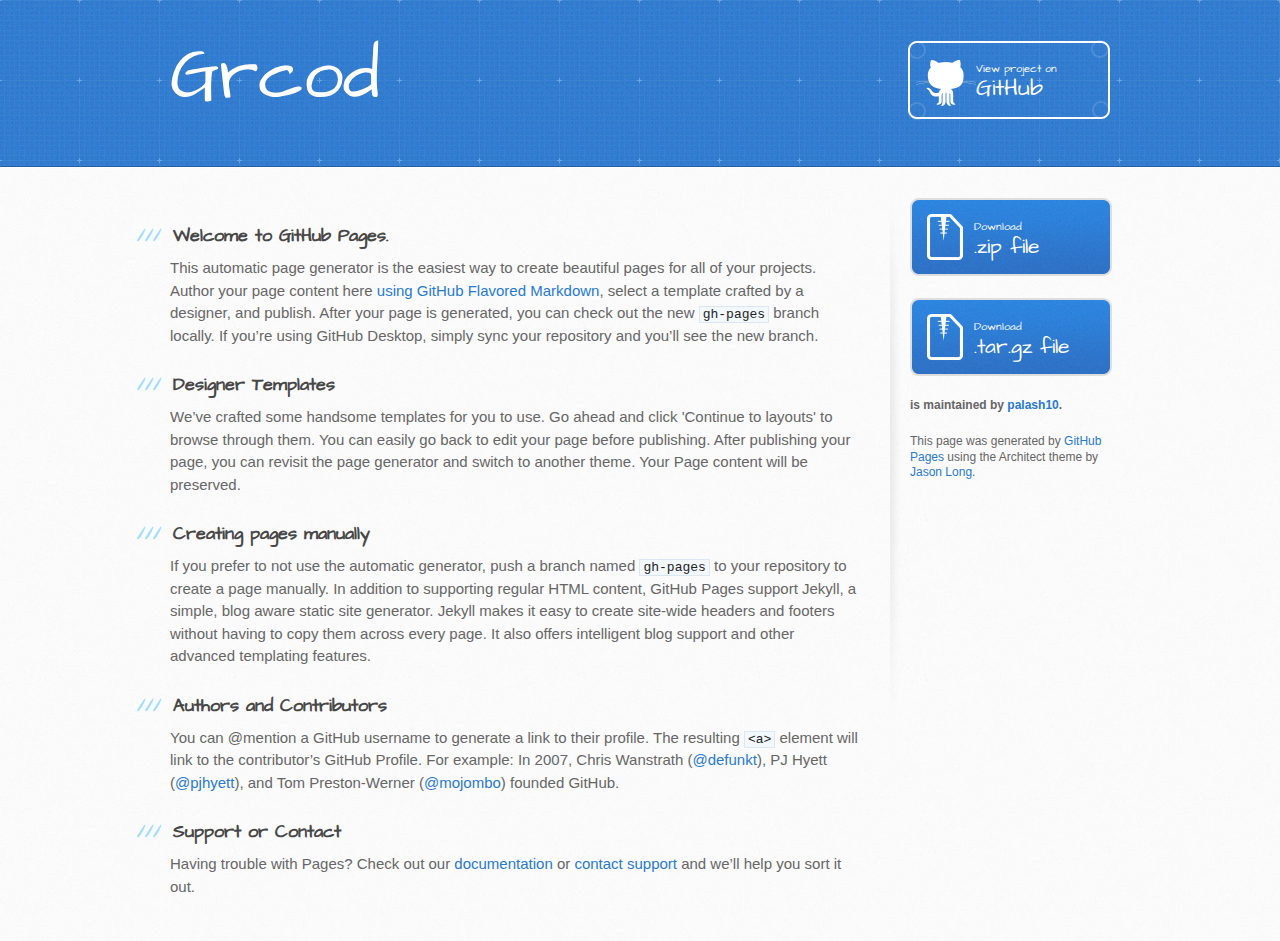
<file: index.html>
<!DOCTYPE html>
<html>
  <head>
    <meta charset='utf-8'>
    <meta http-equiv="X-UA-Compatible" content="chrome=1">
    <meta name="viewport" content="width=device-width, initial-scale=1, maximum-scale=1">
    <link href='https://fonts.googleapis.com/css?family=Architects+Daughter' rel='stylesheet' type='text/css'>
    <link rel="stylesheet" type="text/css" href="stylesheets/stylesheet.css" media="screen">
    <link rel="stylesheet" type="text/css" href="stylesheets/github-light.css" media="screen">
    <link rel="stylesheet" type="text/css" href="stylesheets/print.css" media="print">

    <!--[if lt IE 9]>
    <script src="//html5shiv.googlecode.com/svn/trunk/html5.js"></script>
    <![endif]-->

    <title>Grcod by palash10</title>
  </head>

  <body>
    <header>
      <div class="inner">
        <h1>Grcod</h1>
        <h2></h2>
        <a href="https://github.com/palash10/grcod" class="button"><small>View project on</small> GitHub</a>
      </div>
    </header>

    <div id="content-wrapper">
      <div class="inner clearfix">
        <section id="main-content">
          <h3>
<a id="welcome-to-github-pages" class="anchor" href="#welcome-to-github-pages" aria-hidden="true"><span aria-hidden="true" class="octicon octicon-link"></span></a>Welcome to GitHub Pages.</h3>

<p>This automatic page generator is the easiest way to create beautiful pages for all of your projects. Author your page content here <a href="https://guides.github.com/features/mastering-markdown/">using GitHub Flavored Markdown</a>, select a template crafted by a designer, and publish. After your page is generated, you can check out the new <code>gh-pages</code> branch locally. If you’re using GitHub Desktop, simply sync your repository and you’ll see the new branch.</p>

<h3>
<a id="designer-templates" class="anchor" href="#designer-templates" aria-hidden="true"><span aria-hidden="true" class="octicon octicon-link"></span></a>Designer Templates</h3>

<p>We’ve crafted some handsome templates for you to use. Go ahead and click 'Continue to layouts' to browse through them. You can easily go back to edit your page before publishing. After publishing your page, you can revisit the page generator and switch to another theme. Your Page content will be preserved.</p>

<h3>
<a id="creating-pages-manually" class="anchor" href="#creating-pages-manually" aria-hidden="true"><span aria-hidden="true" class="octicon octicon-link"></span></a>Creating pages manually</h3>

<p>If you prefer to not use the automatic generator, push a branch named <code>gh-pages</code> to your repository to create a page manually. In addition to supporting regular HTML content, GitHub Pages support Jekyll, a simple, blog aware static site generator. Jekyll makes it easy to create site-wide headers and footers without having to copy them across every page. It also offers intelligent blog support and other advanced templating features.</p>

<h3>
<a id="authors-and-contributors" class="anchor" href="#authors-and-contributors" aria-hidden="true"><span aria-hidden="true" class="octicon octicon-link"></span></a>Authors and Contributors</h3>

<p>You can @mention a GitHub username to generate a link to their profile. The resulting <code>&lt;a&gt;</code> element will link to the contributor’s GitHub Profile. For example: In 2007, Chris Wanstrath (<a href="https://github.com/defunkt" class="user-mention">@defunkt</a>), PJ Hyett (<a href="https://github.com/pjhyett" class="user-mention">@pjhyett</a>), and Tom Preston-Werner (<a href="https://github.com/mojombo" class="user-mention">@mojombo</a>) founded GitHub.</p>

<h3>
<a id="support-or-contact" class="anchor" href="#support-or-contact" aria-hidden="true"><span aria-hidden="true" class="octicon octicon-link"></span></a>Support or Contact</h3>

<p>Having trouble with Pages? Check out our <a href="https://help.github.com/pages">documentation</a> or <a href="https://github.com/contact">contact support</a> and we’ll help you sort it out.</p>
        </section>

        <aside id="sidebar">
          <a href="https://github.com/palash10/grcod/zipball/master" class="button">
            <small>Download</small>
            .zip file
          </a>
          <a href="https://github.com/palash10/grcod/tarball/master" class="button">
            <small>Download</small>
            .tar.gz file
          </a>

          <p class="repo-owner"><a href="https://github.com/palash10/grcod"></a> is maintained by <a href="https://github.com/palash10">palash10</a>.</p>

          <p>This page was generated by <a href="https://pages.github.com">GitHub Pages</a> using the Architect theme by <a href="https://twitter.com/jasonlong">Jason Long</a>.</p>
        </aside>
      </div>
    </div>

  
  </body>
</html>
</file>
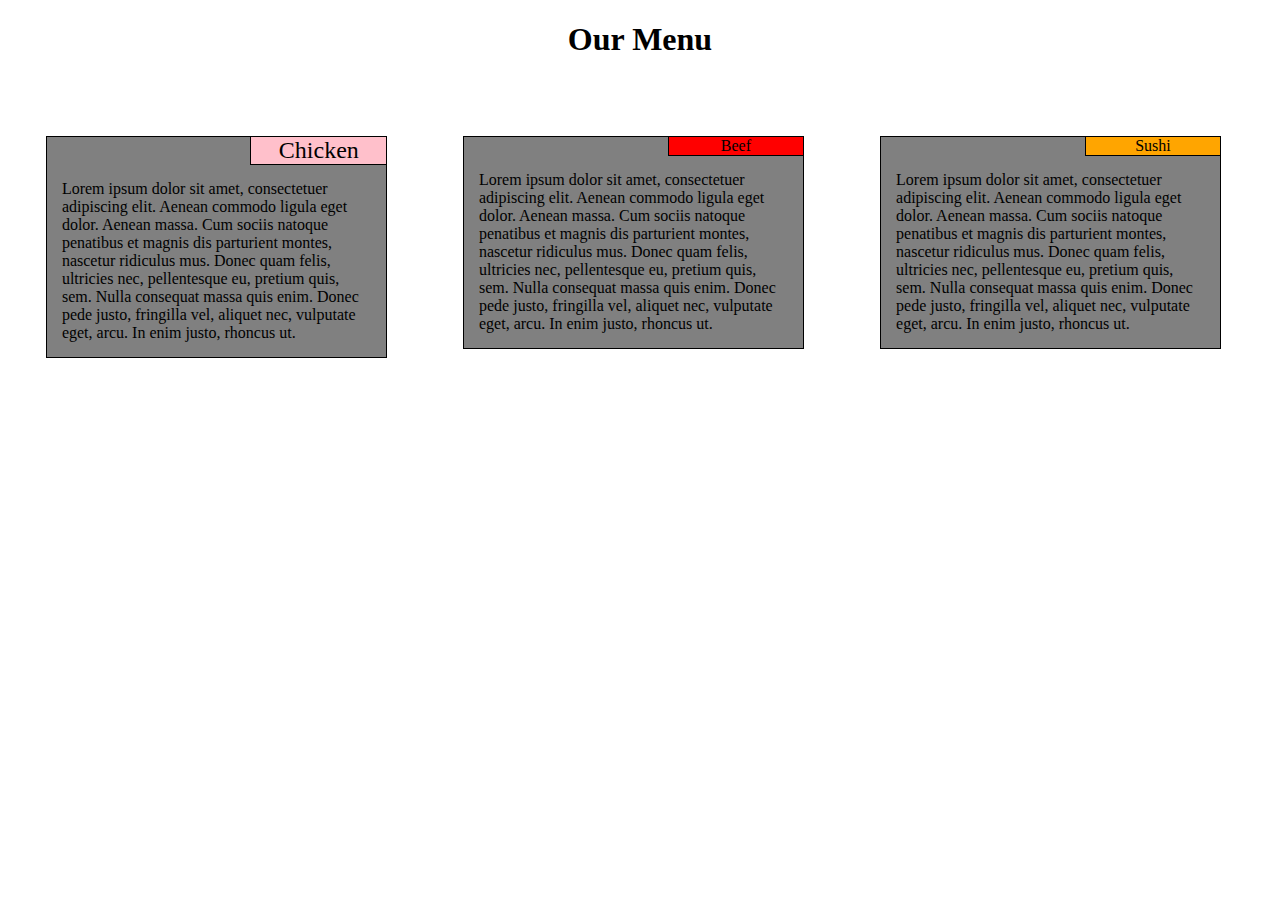
<file: mod2solution/index.html>
<!DOCTYPE html>
<html>
<head>
<meta charset="utf-8">
<meta name="viewport" content="width=device-width, initial-scale=1">
<link rel="stylesheet" href="css/style.css">
<title>Assignment solution to module-2</title>

</head>
<body>
<h1>Our Menu</h1>

<div class="row">
  <div class="col-lg-4 col-md-6 col-sm-12">
  	<div class = "topic1" >
   		Chicken
   	</div>
    <div class = "ha">
   	Lorem ipsum dolor sit amet, consectetuer adipiscing elit. Aenean commodo ligula eget dolor. Aenean massa. Cum sociis natoque penatibus et magnis dis parturient montes, nascetur ridiculus mus. Donec quam felis, ultricies nec, pellentesque eu, pretium quis, sem. Nulla consequat massa quis enim. Donec pede justo, fringilla vel, aliquet nec, vulputate eget, arcu. In enim justo, rhoncus ut. 
   	</div>
   	 
   </div>
   
   <div class="col-lg-4 col-md-6 col-sm-12">
   <div class = "topic2" >
   		Beef
   	</div>
   <div class = "ha">
   	Lorem ipsum dolor sit amet, consectetuer adipiscing elit. Aenean commodo ligula eget dolor. Aenean massa. Cum sociis natoque penatibus et magnis dis parturient montes, nascetur ridiculus mus. Donec quam felis, ultricies nec, pellentesque eu, pretium quis, sem. Nulla consequat massa quis enim. Donec pede justo, fringilla vel, aliquet nec, vulputate eget, arcu. In enim justo, rhoncus ut.
   	</div>
   	</div>

  <div class="col-lg-4 col-md-12 col-sm-12">
  <div class = "topic3" >
   		Sushi
   	</div>
  <div class = "ha">
   	Lorem ipsum dolor sit amet, consectetuer adipiscing elit. Aenean commodo ligula eget dolor. Aenean massa. Cum sociis natoque penatibus et magnis dis parturient montes, nascetur ridiculus mus. Donec quam felis, ultricies nec, pellentesque eu, pretium quis, sem. Nulla consequat massa quis enim. Donec pede justo, fringilla vel, aliquet nec, vulputate eget, arcu. In enim justo, rhoncus ut.
  </div>
 
</div>
</div>
</body>
</html>
</file>
<file: stylesheets/github-light.css>
/*
The MIT License (MIT)

Copyright (c) 2016 GitHub, Inc.

Permission is hereby granted, free of charge, to any person obtaining a copy
of this software and associated documentation files (the "Software"), to deal
in the Software without restriction, including without limitation the rights
to use, copy, modify, merge, publish, distribute, sublicense, and/or sell
copies of the Software, and to permit persons to whom the Software is
furnished to do so, subject to the following conditions:

The above copyright notice and this permission notice shall be included in all
copies or substantial portions of the Software.

THE SOFTWARE IS PROVIDED "AS IS", WITHOUT WARRANTY OF ANY KIND, EXPRESS OR
IMPLIED, INCLUDING BUT NOT LIMITED TO THE WARRANTIES OF MERCHANTABILITY,
FITNESS FOR A PARTICULAR PURPOSE AND NONINFRINGEMENT. IN NO EVENT SHALL THE
AUTHORS OR COPYRIGHT HOLDERS BE LIABLE FOR ANY CLAIM, DAMAGES OR OTHER
LIABILITY, WHETHER IN AN ACTION OF CONTRACT, TORT OR OTHERWISE, ARISING FROM,
OUT OF OR IN CONNECTION WITH THE SOFTWARE OR THE USE OR OTHER DEALINGS IN THE
SOFTWARE.

*/

.pl-c /* comment */ {
  color: #969896;
}

.pl-c1 /* constant, variable.other.constant, support, meta.property-name, support.constant, support.variable, meta.module-reference, markup.raw, meta.diff.header */,
.pl-s .pl-v /* string variable */ {
  color: #0086b3;
}

.pl-e /* entity */,
.pl-en /* entity.name */ {
  color: #795da3;
}

.pl-smi /* variable.parameter.function, storage.modifier.package, storage.modifier.import, storage.type.java, variable.other */,
.pl-s .pl-s1 /* string source */ {
  color: #333;
}

.pl-ent /* entity.name.tag */ {
  color: #63a35c;
}

.pl-k /* keyword, storage, storage.type */ {
  color: #a71d5d;
}

.pl-s /* string */,
.pl-pds /* punctuation.definition.string, string.regexp.character-class */,
.pl-s .pl-pse .pl-s1 /* string punctuation.section.embedded source */,
.pl-sr /* string.regexp */,
.pl-sr .pl-cce /* string.regexp constant.character.escape */,
.pl-sr .pl-sre /* string.regexp source.ruby.embedded */,
.pl-sr .pl-sra /* string.regexp string.regexp.arbitrary-repitition */ {
  color: #183691;
}

.pl-v /* variable */ {
  color: #ed6a43;
}

.pl-id /* invalid.deprecated */ {
  color: #b52a1d;
}

.pl-ii /* invalid.illegal */ {
  color: #f8f8f8;
  background-color: #b52a1d;
}

.pl-sr .pl-cce /* string.regexp constant.character.escape */ {
  font-weight: bold;
  color: #63a35c;
}

.pl-ml /* markup.list */ {
  color: #693a17;
}

.pl-mh /* markup.heading */,
.pl-mh .pl-en /* markup.heading entity.name */,
.pl-ms /* meta.separator */ {
  font-weight: bold;
  color: #1d3e81;
}

.pl-mq /* markup.quote */ {
  color: #008080;
}

.pl-mi /* markup.italic */ {
  font-style: italic;
  color: #333;
}

.pl-mb /* markup.bold */ {
  font-weight: bold;
  color: #333;
}

.pl-md /* markup.deleted, meta.diff.header.from-file */ {
  color: #bd2c00;
  background-color: #ffecec;
}

.pl-mi1 /* markup.inserted, meta.diff.header.to-file */ {
  color: #55a532;
  background-color: #eaffea;
}

.pl-mdr /* meta.diff.range */ {
  font-weight: bold;
  color: #795da3;
}

.pl-mo /* meta.output */ {
  color: #1d3e81;
}
</file>
<file: stylesheets/print.css>
html, body, div, span, applet, object, iframe,
h1, h2, h3, h4, h5, h6, p, blockquote, pre,
a, abbr, acronym, address, big, cite, code,
del, dfn, em, img, ins, kbd, q, s, samp,
small, strike, strong, sub, sup, tt, var,
b, u, i, center,
dl, dt, dd, ol, ul, li,
fieldset, form, label, legend,
table, caption, tbody, tfoot, thead, tr, th, td,
article, aside, canvas, details, embed,
figure, figcaption, footer, header, hgroup,
menu, nav, output, ruby, section, summary,
time, mark, audio, video {
  padding: 0;
  margin: 0;
  font: inherit;
  font-size: 100%;
  vertical-align: baseline;
  border: 0;
}
/* HTML5 display-role reset for older browsers */
article, aside, details, figcaption, figure,
footer, header, hgroup, menu, nav, section {
  display: block;
}
body {
  line-height: 1;
}
ol, ul {
  list-style: none;
}
blockquote, q {
  quotes: none;
}
blockquote:before, blockquote:after,
q:before, q:after {
  content: '';
  content: none;
}
table {
  border-spacing: 0;
  border-collapse: collapse;
}
body {
  font-family: 'Helvetica Neue', Helvetica, Arial, serif;
  font-size: 13px;
  line-height: 1.5;
  color: #000;
}

a {
  font-weight: bold;
  color: #d5000d;
}

header {
  padding-top: 35px;
  padding-bottom: 10px;
}

header h1 {
  font-size: 48px;
  font-weight: bold;
  line-height: 1.2;
  color: #303030;
  letter-spacing: -1px;
}

header h2 {
  font-size: 24px;
  font-weight: normal;
  line-height: 1.3;
  color: #aaa;
  letter-spacing: -1px;
}
#downloads {
  display: none;
}
#main_content {
  padding-top: 20px;
}

code, pre {
  margin-bottom: 30px;
  font-family: Monaco, "Bitstream Vera Sans Mono", "Lucida Console", Terminal;
  font-size: 12px;
  color: #222;
}

code {
  padding: 0 3px;
}

pre {
  padding: 20px;
  overflow: auto;
  border: solid 1px #ddd;
}
pre code {
  padding: 0;
}

ul, ol, dl {
  margin-bottom: 20px;
}


/* COMMON STYLES */

table {
  width: 100%;
  border: 1px solid #ebebeb;
}

th {
  font-weight: 500;
}

td {
  font-weight: 300;
  text-align: center;
  border: 1px solid #ebebeb;
}

form {
  padding: 20px;
  background: #f2f2f2;

}


/* GENERAL ELEMENT TYPE STYLES */

h1 {
  font-size: 2.8em;
}

h2 {
  margin-bottom: 8px;
  font-size: 22px;
  font-weight: bold;
  color: #303030;
}

h3 {
  margin-bottom: 8px;
  font-size: 18px;
  font-weight: bold;
  color: #d5000d;
}

h4 {
  font-size: 16px;
  font-weight: bold;
  color: #303030;
}

h5 {
  font-size: 1em;
  color: #303030;
}

h6 {
  font-size: .8em;
  color: #303030;
}

p {
  margin-bottom: 20px;
  font-weight: 300;
}

a {
  text-decoration: none;
}

p a {
  font-weight: 400;
}

blockquote {
  padding: 0 0 0 30px;
  margin-bottom: 20px;
  font-size: 1.6em;
  border-left: 10px solid #e9e9e9;
}

ul li {
  padding-left: 20px;
  list-style-position: inside;
  list-style: disc;
}

ol li {
  padding-left: 3px;
  list-style-position: inside;
  list-style: decimal;
}

dl dd {
  font-style: italic;
  font-weight: 100;
}

footer {
  padding-top: 20px;
  padding-bottom: 30px;
  margin-top: 40px;
  font-size: 13px;
  color: #aaa;
}

footer a {
  color: #666;
}

/* MISC */
.clearfix:after {
  display: block;
  height: 0;
  clear: both;
  visibility: hidden;
  content: '.';
}

.clearfix {display: inline-block;}
* html .clearfix {height: 1%;}
.clearfix {display: block;}
</file>
<file: mod2solution/css/style.css>
* {
  box-sizing: border-box;
  font-family: "comic sans ms";
}
h1 {
  margin-bottom: 40px;
  text-align: center;

}

div .roro {
  
  background-color: grey;
  width: 80%;
  height: 150px;
  
  margin-right:auto ;
  margin-left:auto;
  font-family: Helvetica;
  color: white;
  

}
.topic1{
  background: pink;
  width: 40%;
  border-bottom: 1px solid black;
  border-left: 1px solid black;
  float :right;
 text-align: center;
  
  font-size:150%;
  height: auto; 

}
.topic2{
  background: red;
  width: 40%;
  border-bottom: 1px solid black;
  border-left: 1px solid black;
  float :right;
  clear :left;
  font-size: auto;
  text-align: center;
  

}
.topic3{
  background: orange;
  width: 40%;
  border-bottom: 1px solid black;
  border-left: 1px solid black;
  float :right;
  clear :left;
  font-size: auto;
  text-align: center;
  

}
.ha
{
  clear : right;
  position:relative;
  padding:15px;
}


/* Simple Responsive Framework. */
.row {
  width: 100%;
}

/********** Large devices only **********/
@media (min-width: 992px) {
  .col-lg-1, .col-lg-2, .col-lg-3, .col-lg-4, .col-lg-5, .col-lg-6, .col-lg-7, .col-lg-8, .col-lg-9, .col-lg-10, .col-lg-11, .col-lg-12 {
    float: left;
      background: grey;
    
     border:1px solid black; 
     
    
     
    
  }
  .col-lg-1 {
    width: 8.33%;
  }
  .col-lg-2 {
    width: 16.66%;
  }
  .col-lg-3 {
    width: 25%;
  }
  .col-lg-4 {
    width: 27%;
    
    margin:3%;
    
  }
  .col-lg-5 {
    width: 41.66%;
  }
  .col-lg-6 {
    width: 50%;
  }
  .col-lg-7 {
    width: 58.33%;
  }
  .col-lg-8 {
    width: 66.66%;
  }
  .col-lg-9 {
    width: 74.99%;
  }
  .col-lg-10 {
    width: 83.33%;
  }
  .col-lg-11 {
    width: 91.66%;
  }
  .col-lg-12 {
    width: 100%;
  }
}

/********** Medium devices only **********/
@media (min-width: 768px) and (max-width: 991px) {
  .col-md-1, .col-md-2, .col-md-3, .col-md-4, .col-md-5, .col-md-6, .col-md-7, .col-md-8, .col-md-9, .col-md-10, .col-md-11, .col-md-12 {
    float: left;
     background: grey;

     border:1px solid black; 
     
     
     
  }
  .col-md-1 {
    width: 8.33%;
  }
  .col-md-2 {
    width: 16.66%;
  }
  .col-md-3 {
    width: 25%;
  }
  .col-md-4 {
    width: 33.33%;
  }
  .col-md-5 {
    width: 41.66%;
  }
  .col-md-6 {
    width: 46%;
    
    margin:2%;
  }
  .col-md-7 {
    width: 58.33%;
  }
  .col-md-8 {
    width: 66.66%;
  }
  .col-md-9 {
    width: 74.99%;
  }
  .col-md-10 {
    width: 83.33%;
  }
  .col-md-11 {
    width: 91.66%;
  }
  .col-md-12 {
    
    width: 96%;
    
    margin:2%;
  }
}
/******for smal device*****/
@media (max-width: 767px){
  .col-sm-1, .col-sm-2, .col-sm-3, .col-sm-4, .col-sm-5, .col-sm-6, .col-sm-7, .col-sm-8, .col-sm-9, .col-sm-10, .col-sm-11, .col-sm-12 {
    float: left;
    background: grey;
    
     border:1px solid black; 
     
     
    
  }
  .col-sm-1 {
    width: 8.33%;
  }
  .col-sm-2 {
    width: 16.66%;
  }
  .col-sm-3 {
    width: 25%;
  }
  .col-sm-4 {
    width: 33.33%;
  }
  .col-sm-5 {
    width: 41.66%;
  }
  .col-sm-6 {
    width: 50%;
  }
  .col-sm-7 {
    width: 58.33%;
  }
  .col-sm-8 {
    width: 66.66%;
  }
  .col-sm-9 {
    width: 74.99%;
  }
  .col-sm-10 {
    width: 83.33%;
  }
  .col-sm-11 {
    width: 91.66%;
  }
  .col-sm-12 {
    width: 96%;
    
    margin:2%;
  }
}
</file>
<file: stylesheets/stylesheet.css>
/*! normalize.css v3.0.2 | MIT License | git.io/normalize */

/**
 * 1. Set default font family to sans-serif.
 * 2. Prevent iOS text size adjust after orientation change, without disabling
 *    user zoom.
 */

html {
  font-family: sans-serif; /* 1 */
  -webkit-text-size-adjust: 100%; /* 2 */
  -ms-text-size-adjust: 100%; /* 2 */
}

/**
 * Remove default margin.
 */

body {
  margin: 0;
}

/* HTML5 display definitions
   ========================================================================== */

/**
 * Correct `block` display not defined for any HTML5 element in IE 8/9.
 * Correct `block` display not defined for `details` or `summary` in IE 10/11
 * and Firefox.
 * Correct `block` display not defined for `main` in IE 11.
 */

article,
aside,
details,
figcaption,
figure,
footer,
header,
hgroup,
main,
menu,
nav,
section,
summary {
  display: block;
}

/**
 * 1. Correct `inline-block` display not defined in IE 8/9.
 * 2. Normalize vertical alignment of `progress` in Chrome, Firefox, and Opera.
 */

audio,
canvas,
progress,
video {
  display: inline-block; /* 1 */
  vertical-align: baseline; /* 2 */
}

/**
 * Prevent modern browsers from displaying `audio` without controls.
 * Remove excess height in iOS 5 devices.
 */

audio:not([controls]) {
  display: none;
  height: 0;
}

/**
 * Address `[hidden]` styling not present in IE 8/9/10.
 * Hide the `template` element in IE 8/9/11, Safari, and Firefox < 22.
 */

[hidden],
template {
  display: none;
}

/* Links
   ========================================================================== */

/**
 * Remove the gray background color from active links in IE 10.
 */

a {
  background-color: transparent;
}

/**
 * Improve readability when focused and also mouse hovered in all browsers.
 */

a:active,
a:hover {
  outline: 0;
}

/* Text-level semantics
   ========================================================================== */

/**
 * Address styling not present in IE 8/9/10/11, Safari, and Chrome.
 */

abbr[title] {
  border-bottom: 1px dotted;
}

/**
 * Address style set to `bolder` in Firefox 4+, Safari, and Chrome.
 */

b,
strong {
  font-weight: bold;
}

/**
 * Address styling not present in Safari and Chrome.
 */

dfn {
  font-style: italic;
}

/**
 * Address variable `h1` font-size and margin within `section` and `article`
 * contexts in Firefox 4+, Safari, and Chrome.
 */

h1 {
  margin: 0.67em 0;
  font-size: 2em;
}

/**
 * Address styling not present in IE 8/9.
 */

mark {
  color: #000;
  background: #ff0;
}

/**
 * Address inconsistent and variable font size in all browsers.
 */

small {
  font-size: 80%;
}

/**
 * Prevent `sub` and `sup` affecting `line-height` in all browsers.
 */

sub,
sup {
  position: relative;
  font-size: 75%;
  line-height: 0;
  vertical-align: baseline;
}

sup {
  top: -0.5em;
}

sub {
  bottom: -0.25em;
}

/* Embedded content
   ========================================================================== */

/**
 * Remove border when inside `a` element in IE 8/9/10.
 */

img {
  border: 0;
}

/**
 * Correct overflow not hidden in IE 9/10/11.
 */

svg:not(:root) {
  overflow: hidden;
}

/* Grouping content
   ========================================================================== */

/**
 * Address margin not present in IE 8/9 and Safari.
 */

figure {
  margin: 1em 40px;
}

/**
 * Address differences between Firefox and other browsers.
 */

hr {
  height: 0;
  -moz-box-sizing: content-box;
  box-sizing: content-box;
}

/**
 * Contain overflow in all browsers.
 */

pre {
  overflow: auto;
}

/**
 * Address odd `em`-unit font size rendering in all browsers.
 */

code,
kbd,
pre,
samp {
  font-family: monospace, monospace;
  font-size: 1em;
}

/* Forms
   ========================================================================== */

/**
 * Known limitation: by default, Chrome and Safari on OS X allow very limited
 * styling of `select`, unless a `border` property is set.
 */

/**
 * 1. Correct color not being inherited.
 *    Known issue: affects color of disabled elements.
 * 2. Correct font properties not being inherited.
 * 3. Address margins set differently in Firefox 4+, Safari, and Chrome.
 */

button,
input,
optgroup,
select,
textarea {
  margin: 0; /* 3 */
  font: inherit; /* 2 */
  color: inherit; /* 1 */
}

/**
 * Address `overflow` set to `hidden` in IE 8/9/10/11.
 */

button {
  overflow: visible;
}

/**
 * Address inconsistent `text-transform` inheritance for `button` and `select`.
 * All other form control elements do not inherit `text-transform` values.
 * Correct `button` style inheritance in Firefox, IE 8/9/10/11, and Opera.
 * Correct `select` style inheritance in Firefox.
 */

button,
select {
  text-transform: none;
}

/**
 * 1. Avoid the WebKit bug in Android 4.0.* where (2) destroys native `audio`
 *    and `video` controls.
 * 2. Correct inability to style clickable `input` types in iOS.
 * 3. Improve usability and consistency of cursor style between image-type
 *    `input` and others.
 */

button,
html input[type="button"], /* 1 */
input[type="reset"],
input[type="submit"] {
  -webkit-appearance: button; /* 2 */
  cursor: pointer; /* 3 */
}

/**
 * Re-set default cursor for disabled elements.
 */

button[disabled],
html input[disabled] {
  cursor: default;
}

/**
 * Remove inner padding and border in Firefox 4+.
 */

button::-moz-focus-inner,
input::-moz-focus-inner {
  padding: 0;
  border: 0;
}

/**
 * Address Firefox 4+ setting `line-height` on `input` using `!important` in
 * the UA stylesheet.
 */

input {
  line-height: normal;
}

/**
 * It's recommended that you don't attempt to style these elements.
 * Firefox's implementation doesn't respect box-sizing, padding, or width.
 *
 * 1. Address box sizing set to `content-box` in IE 8/9/10.
 * 2. Remove excess padding in IE 8/9/10.
 */

input[type="checkbox"],
input[type="radio"] {
  box-sizing: border-box; /* 1 */
  padding: 0; /* 2 */
}

/**
 * Fix the cursor style for Chrome's increment/decrement buttons. For certain
 * `font-size` values of the `input`, it causes the cursor style of the
 * decrement button to change from `default` to `text`.
 */

input[type="number"]::-webkit-inner-spin-button,
input[type="number"]::-webkit-outer-spin-button {
  height: auto;
}

/**
 * 1. Address `appearance` set to `searchfield` in Safari and Chrome.
 * 2. Address `box-sizing` set to `border-box` in Safari and Chrome
 *    (include `-moz` to future-proof).
 */

input[type="search"] {
  -webkit-box-sizing: content-box; /* 2 */
  -moz-box-sizing: content-box;
  box-sizing: content-box;
  -webkit-appearance: textfield; /* 1 */
}

/**
 * Remove inner padding and search cancel button in Safari and Chrome on OS X.
 * Safari (but not Chrome) clips the cancel button when the search input has
 * padding (and `textfield` appearance).
 */

input[type="search"]::-webkit-search-cancel-button,
input[type="search"]::-webkit-search-decoration {
  -webkit-appearance: none;
}

/**
 * Define consistent border, margin, and padding.
 */

fieldset {
  padding: 0.35em 0.625em 0.75em;
  margin: 0 2px;
  border: 1px solid #c0c0c0;
}

/**
 * 1. Correct `color` not being inherited in IE 8/9/10/11.
 * 2. Remove padding so people aren't caught out if they zero out fieldsets.
 */

legend {
  padding: 0; /* 2 */
  border: 0; /* 1 */
}

/**
 * Remove default vertical scrollbar in IE 8/9/10/11.
 */

textarea {
  overflow: auto;
}

/**
 * Don't inherit the `font-weight` (applied by a rule above).
 * NOTE: the default cannot safely be changed in Chrome and Safari on OS X.
 */

optgroup {
  font-weight: bold;
}

/* Tables
   ========================================================================== */

/**
 * Remove most spacing between table cells.
 */

table {
  border-spacing: 0;
  border-collapse: collapse;
}

td,
th {
  padding: 0;
}

/* LAYOUT STYLES */
body {
  font-family: 'Helvetica Neue', Helvetica, Arial, serif;
  font-size: 15px;
  font-weight: 400;
  line-height: 1.5;
  color: #666;
  background: #fafafa url(../images/body-bg.jpg) 0 0 repeat;
}

p {
  margin-top: 0;
}

a {
  color: #2879d0;
}
a:hover {
  color: #2268b2;
}

header {
  padding-top: 40px;
  padding-bottom: 40px;
  font-family: 'Architects Daughter', 'Helvetica Neue', Helvetica, Arial, serif;
  background: #2e7bcf url(../images/header-bg.jpg) 0 0 repeat-x;
  border-bottom: solid 1px #275da1;
}

header h1 {
  width: 540px;
  margin-top: 0;
  margin-bottom: 0.2em;
  font-size: 72px;
  font-weight: normal;
  line-height: 1;
  color: #fff;
  letter-spacing: -1px;
}

header h2 {
  width: 540px;
  margin-top: 0;
  margin-bottom: 0;
  font-size: 26px;
  font-weight: normal;
  line-height: 1.3;
  color: #9ddcff;
  letter-spacing: 0;
}

.inner {
  position: relative;
  width: 940px;
  margin: 0 auto;
}

#content-wrapper {
  padding-top: 30px;
  border-top: solid 1px #fff;
}

#main-content {
  float: left;
  width: 690px;
}

#main-content img {
  max-width: 100%;
}

aside#sidebar {
  float: right;
  width: 200px;
  min-height: 504px;
  padding-left: 20px;
  font-size: 12px;
  line-height: 1.3;
  background: transparent url(../images/sidebar-bg.jpg) 0 0 no-repeat;
}

aside#sidebar p.repo-owner,
aside#sidebar p.repo-owner a {
  font-weight: bold;
}

#downloads {
  margin-bottom: 40px;
}

a.button {
  width: 134px;
  height: 58px;
  padding-top: 22px;
  padding-left: 68px;
  font-family: 'Architects Daughter', 'Helvetica Neue', Helvetica, Arial, serif;
  font-size: 23px;
  line-height: 1.2;
  color: #fff;
}
a.button small {
  display: block;
  font-size: 11px;
}
header a.button {
  position: absolute;
  top: 0;
  right: 0;
  background: transparent url(../images/github-button.png) 0 0 no-repeat;
}
aside a.button {
  display: block;
  width: 138px;
  padding-left: 64px;
  margin-bottom: 20px;
  font-size: 21px;
  background: transparent url(../images/download-button.png) 0 0 no-repeat;
}

code, pre {
  margin-bottom: 30px;
  font-family: Monaco, "Bitstream Vera Sans Mono", "Lucida Console", Terminal, monospace;
  font-size: 13px;
  color: #222;
}

code {
  padding: 0 3px;
  background-color: #f2f8fc;
  border: solid 1px #dbe7f3;
}

pre {
  padding: 20px;
  overflow: auto;
  text-shadow: none;
  background: #fff;
  border: solid 1px #f2f2f2;
}
pre code {
  padding: 0;
  color: #2879d0;
  background-color: #fff;
  border: none;
}

ul, ol, dl {
  margin-bottom: 20px;
}


/* COMMON STYLES */

hr {
  height: 0;
  margin-top: 1em;
  margin-bottom: 1em;
  border: 0;
  border-top: solid 1px #ddd;
}

table {
  width: 100%;
  border: 1px solid #ebebeb;
}

th {
  font-weight: 500;
}

td {
  font-weight: 300;
  text-align: center;
  border: 1px solid #ebebeb;
}

form {
  padding: 20px;
  background: #f2f2f2;

}


/* GENERAL ELEMENT TYPE STYLES */

#main-content h1 {
  margin-top: 0;
  margin-bottom: 0;
  font-family: 'Architects Daughter', 'Helvetica Neue', Helvetica, Arial, serif;
  font-size: 2.8em;
  font-weight: normal;
  color: #474747;
  text-indent: 6px;
  letter-spacing: -1px;
}

#main-content h1:before {
  padding-right: 0.3em;
  margin-left: -0.9em;
  color: #9ddcff;
  content: "/";
}

#main-content h2 {
  margin-bottom: 8px;
  font-family: 'Architects Daughter', 'Helvetica Neue', Helvetica, Arial, serif;
  font-size: 22px;
  font-weight: bold;
  color: #474747;
  text-indent: 4px;
}
#main-content h2:before {
  padding-right: 0.3em;
  margin-left: -1.5em;
  content: "//";
  color: #9ddcff;
}

#main-content h3 {
  margin-top: 24px;
  margin-bottom: 8px;
  font-family: 'Architects Daughter', 'Helvetica Neue', Helvetica, Arial, serif;
  font-size: 18px;
  font-weight: bold;
  color: #474747;
  text-indent: 3px;
}

#main-content h3:before {
  padding-right: 0.3em;
  margin-left: -2em;
  content: "///";
  color: #9ddcff;
}

#main-content h4 {
  margin-bottom: 8px;
  font-family: 'Architects Daughter', 'Helvetica Neue', Helvetica, Arial, serif;
  font-size: 15px;
  font-weight: bold;
  color: #474747;
  text-indent: 3px;
}

h4:before {
  padding-right: 0.3em;
  margin-left: -2.8em;
  content: "////";
  color: #9ddcff;
}

#main-content h5 {
  margin-bottom: 8px;
  font-family: 'Architects Daughter', 'Helvetica Neue', Helvetica, Arial, serif;
  font-size: 14px;
  color: #474747;
  text-indent: 3px;
}
h5:before {
  padding-right: 0.3em;
  margin-left: -3.2em;
  content: "/////";
  color: #9ddcff;
}

#main-content h6 {
  margin-bottom: 8px;
  font-family: 'Architects Daughter', 'Helvetica Neue', Helvetica, Arial, serif;
  font-size: .8em;
  color: #474747;
  text-indent: 3px;
}
h6:before {
  padding-right: 0.3em;
  margin-left: -3.7em;
  content: "//////";
  color: #9ddcff;
}

p {
  margin-bottom: 20px;
}

a {
  text-decoration: none;
}

p a {
  font-weight: 400;
}

blockquote {
  padding: 0 0 0 30px;
  margin-bottom: 20px;
  font-size: 1.6em;
  border-left: 10px solid #e9e9e9;
}

ul {
  list-style-position: inside;
  list-style: disc;
  padding-left: 20px;
}

ol {
  list-style-position: inside;
  list-style: decimal;
  padding-left: 3px;
}

dl dd {
  font-style: italic;
  font-weight: 100;
}

footer {
  padding-top: 20px;
  padding-bottom: 30px;
  margin-top: 40px;
  font-size: 13px;
  color: #aaa;
  background: transparent url('../images/hr.png') 0 0 no-repeat;
}

footer a {
  color: #666;
}
footer a:hover {
  color: #444;
}

/* MISC */
.clearfix:after {
  display: block;
  height: 0;
  clear: both;
  visibility: hidden;
  content: '.';
}

.clearfix {display: inline-block;}
* html .clearfix {height: 1%;}
.clearfix {display: block;}

/* #Media Queries
================================================== */

/* Smaller than standard 960 (devices and browsers) */
@media only screen and (max-width: 959px) { }

/* Tablet Portrait size to standard 960 (devices and browsers) */
@media only screen and (min-width: 768px) and (max-width: 959px) {
  .inner {
    width: 740px;
  }
  header h1, header h2 {
    width: 340px;
  }
  header h1 {
    font-size: 60px;
  }
  header h2 {
    font-size: 30px;
  }
  #main-content {
    width: 490px;
  }
  #main-content h1:before,
  #main-content h2:before,
  #main-content h3:before,
  #main-content h4:before,
  #main-content h5:before,
  #main-content h6:before {
    padding-right: 0;
    margin-left: 0;
    content: none;
  }
}

/* All Mobile Sizes (devices and browser) */
@media only screen and (max-width: 767px) {
  .inner {
    width: 93%;
  }
  header {
    padding: 20px 0;
  }
  header .inner {
    position: relative;
  }
  header h1, header h2 {
    width: 100%;
  }
  header h1 {
    font-size: 48px;
  }
  header h2 {
    font-size: 24px;
  }
  header a.button {
    position: relative;
    display: inline-block;
    width: auto;
    height: auto;
    padding: 5px 10px;
    margin-top: 15px;
    font-size: 13px;
    line-height: 1;
    color: #2879d0;
    text-align: center;
    background-color: #9ddcff;
    background-image: none;
    border-radius: 5px;
    -moz-border-radius: 5px;
    -webkit-border-radius: 5px;
  }
  header a.button small {
    display: inline;
    font-size: 13px;
  }
  #main-content,
  aside#sidebar {
    float: none;
    width: 100% ! important;
  }
  aside#sidebar {
    min-height: 0;
    padding: 20px 0;
    margin-top: 20px;
    background-image: none;
    border-top: solid 1px #ddd;
  }
  aside#sidebar a.button {
    display: none;
  }
  #main-content h1:before,
  #main-content h2:before,
  #main-content h3:before,
  #main-content h4:before,
  #main-content h5:before,
  #main-content h6:before {
    padding-right: 0;
    margin-left: 0;
    content: none;
  }
}

/* Mobile Landscape Size to Tablet Portrait (devices and browsers) */
@media only screen and (min-width: 480px) and (max-width: 767px) { }

/* Mobile Portrait Size to Mobile Landscape Size (devices and browsers) */
@media only screen and (max-width: 479px) { }
</file>
